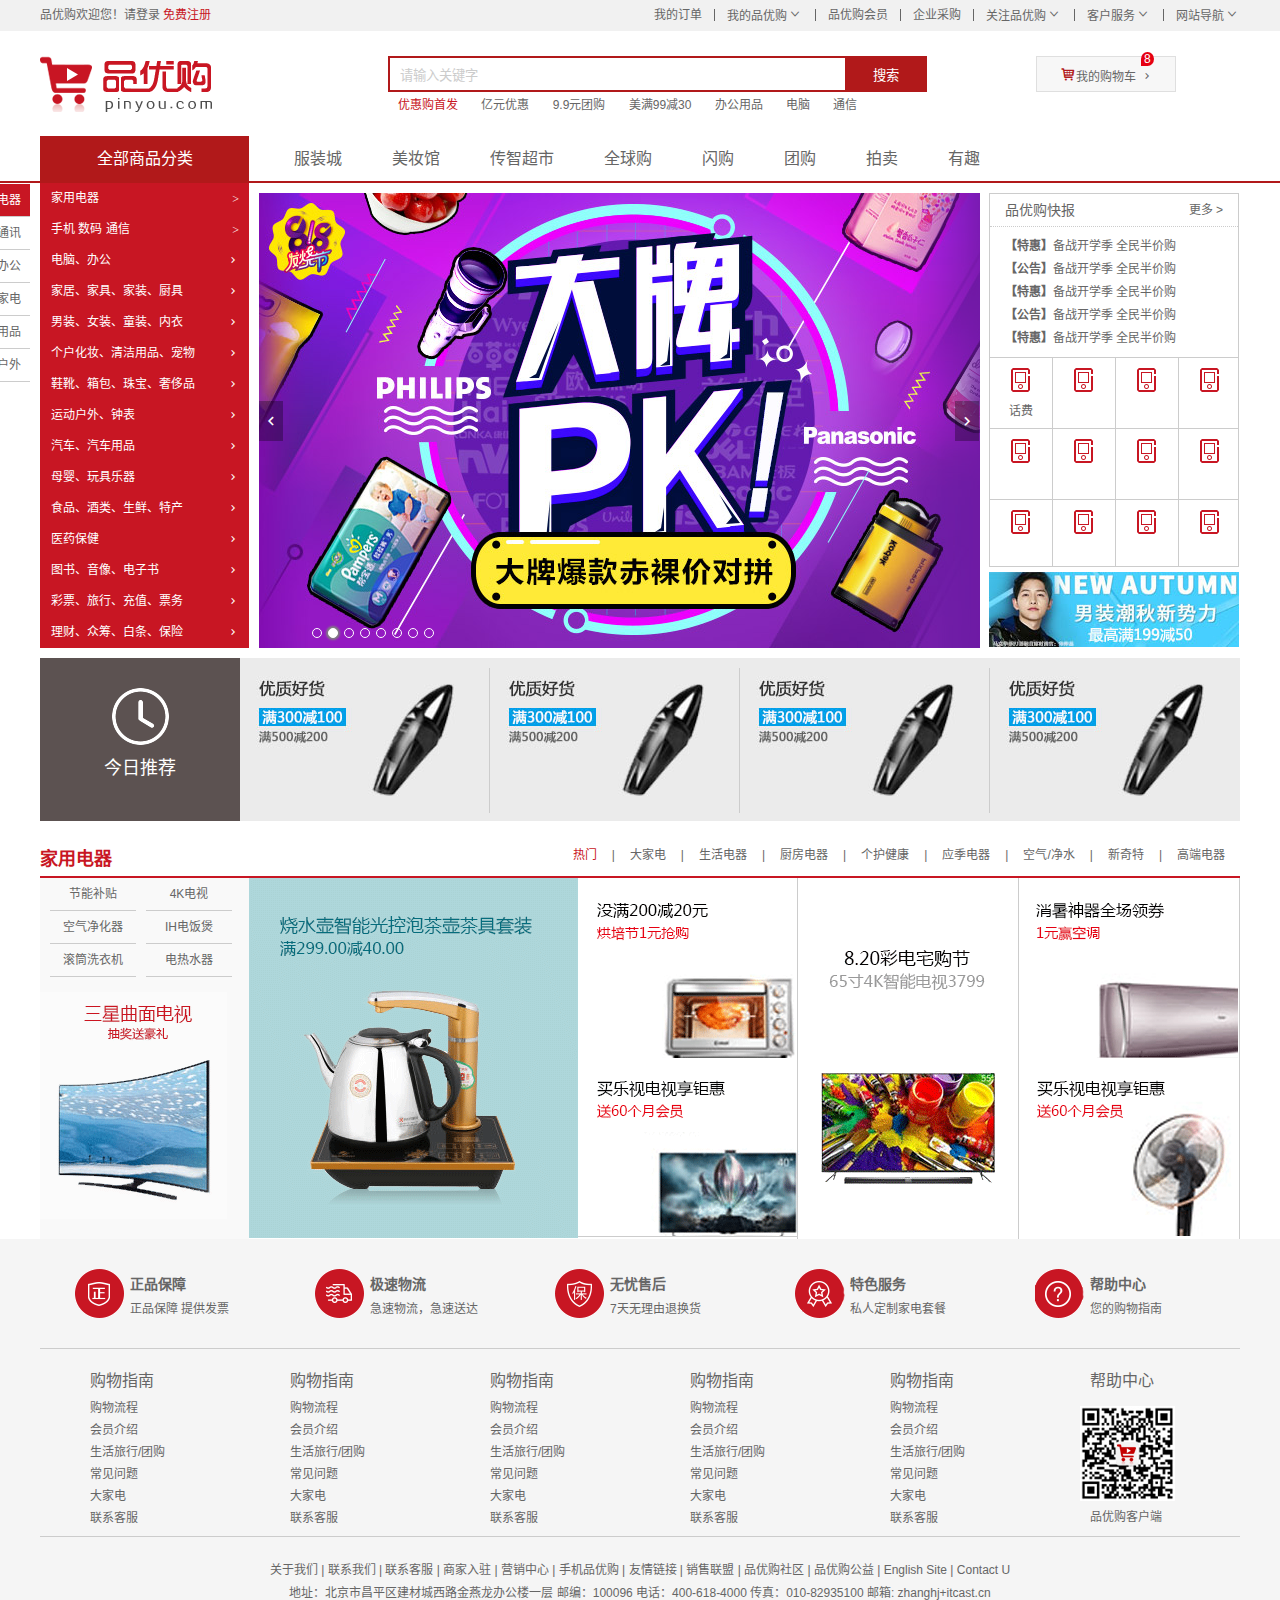
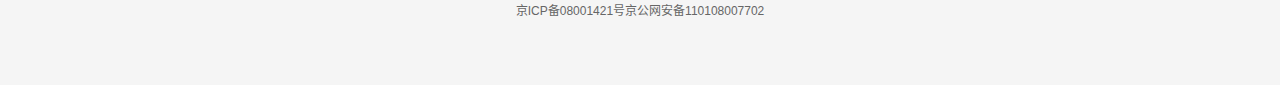
<file: pinyougou/index.html>
<!DOCTYPE html>
<html lang="zh-CN">
<head>
	<meta charset="UTF-8">
	<title>品优购-综合网购首选-正品低价、品质保障、配送及时、轻松购物！</title>
	<meta name="description" content="品优购JD.COM-专业的综合网上购物商城,销售家电、数码通讯、电脑、家居百货、服装服饰、母婴、图书、食品等数万个品牌优质商品.便捷、诚信的服务，为您提供愉悦的网上购物体验!" />
	<meta name="Keywords" content="网上购物,网上商城,手机,笔记本,电脑,MP3,CD,VCD,DV,相机,数码,配件,手表,存储卡,品优购" />
	<link rel="shotcut icon" href="favicon.ico" type="image/x-icn"/>
	<link rel="stylesheet" href="css/common.css">
	<link rel="stylesheet" href="css/base.css">
	<link rel="stylesheet" href="css/index.css">
</head>
<body>
	<!-- 顶部通栏盒子start -->
	<div class="shortcut">
		<div class="w">
			<div class="fl">
				<ul>
					<li>品优购欢迎您！</li>
					<li>
						<a href="#">请登录</a>
						<a href="#" class="style-red">免费注册</a>
					</li>
				</ul>
			</div>
			<div class="fr">
			<ul>
				<li><a href="">我的订单</a></li>
				<li class="spacer"></li>
				<li><a href="">我的品优购<i class="icomoon"></i></a></li>
				<li class="spacer"></li>
				<li><a href="">品优购会员</a></li>
				<li class="spacer"></li>
				<li><a href="">企业采购</a></li>
				<li class="spacer"></li>
				<li><a href="">关注品优购<i class="icomoon"></i></a></li>
				<li class="spacer"></li>
				<li><a href="">客户服务<i class="icomoon"></i></a></li>
				<li class="spacer"></li>
				<li><a href="">网站导航<i class="icomoon"></i></a></li>
			</ul>
			</div>
		</div>
	</div>
	<!-- 顶部通栏盒子end -->

	<!-- header start -->
	<div class="header w">
		<div class="logo">
		<h1><a href="index.html" title="品优购">品优购</a></h1>
		</div>
		<div class="search"></div>
		<div class="hotwords"></div>
		<div class="shopcar">
			<i class="iconmoon"></i>
		</div>
		<div class="search">
			<input type="text" value="请输入关键字">
			<button>搜索</button>
		</div>
		<div class="hotwords">
		<a href="" class="style-red">优惠购首发</a>
		<a href="">亿元优惠</a>
		<a href="">9.9元团购</a>
		<a href="">美满99减30</a>
		<a href="">办公用品</a>
		<a href="">电脑</a>
		<a href="">通信</a>
		</div>
		<div class="shopcar">
		<i class="car"></i>我的购物车<i class="arr"></i>
		<div class="count">8</div>
		</div>
	</div>
	<!-- header end -->

	<!-- nav start -->
	<div class="nav">
		<div class="w">
			<div class="dropdown fl ">
				<div class="dt"> 全部商品分类 </div>
				<div class="dd">
				<ul>
					<li class="menu_item"><a href="#">家用电器</a>  <i> > </i></li>                                           
					<li class="menu_item">
						<a href="list.html">手机</a>
						<a href="#">数码</a>
						<a href="#">通信</a>  
						<i> > </i>
					</li>
					<li class="menu_item"><a href="#">电脑、办公</a>  <i>  </i></li>
					<li class="menu_item"><a href="#">家居、家具、家装、厨具</a>  <i> </i></li>
					<li class="menu_item"><a href="#">男装、女装、童装、内衣</a>  <i> </i></li>
					<li class="menu_item"><a href="#">个户化妆、清洁用品、宠物</a>  <i>  </i></li>
					<li class="menu_item"><a href="">鞋靴、箱包、珠宝、奢侈品</a> <i> </i></li>
					<li class="menu_item"><a href="">运动户外、钟表</a> <i>  </i></li>
					<li class="menu_item"><a href="">汽车、汽车用品</a> <i>  </i></li>
					<li class="menu_item"><a href="">母婴、玩具乐器</a> <i>  </i></li>
					<li class="menu_item"><a href="">食品、酒类、生鲜、特产</a> <i> </i></li>
					<li class="menu_item"><a href="">医药保健</a> <i>  </i></li>
					<li class="menu_item"><a href="">图书、音像、电子书</a> <i>  </i></li>
					<li class="menu_item"><a href="">彩票、旅行、充值、票务</a> <i>  </i></li>
					<li class="menu_item"><a href="">理财、众筹、白条、保险</a> <i>  </i></li>
				</ul>
			</div>
			</div>
			<div class="navitems fl">
				<div class="navitems">
					<ul>
						<li><a href="">服装城</a></li>
						<li><a href="">美妆馆</a></li>
						<li><a href="">传智超市</a></li>
						<li><a href="">全球购</a></li>
						<li><a href="">闪购</a></li>
						<li><a href="">团购</a></li>
						<li><a href="">拍卖</a></li>
						<li><a href="">有趣</a></li>
					</ul>
				</div>
			</div>
		</div>
	</div>
	<!-- nav end -->

	<!-- main start -->
	<div class="w">
		<div class="main">
			<div class="focus fl">
			<div ><a href="" class="arr-l fl"></a></div>
				<ul>
					<li>
						<a href="#"><img src="upload/focus.png" alt=""></a>
					</li>
				</ul>
			<div ><a href="" class="arr-r"></a></div>
			<div class="circle">
				<ul>
					<li></li>
					<li class="current"></li>
					<li></li>
					<li></li>
					<li></li>
					<li></li>
					<li></li>
					<li></li>
				</ul>
			</div>
			</div>
			<div class="newsflash fr">
				<div class="news">
					<div class="news_hd">
						品优购快报
						<a href="#">更多 &gt;</a>
					</div>
					<div class="news_bd">
						<ul>
							<li><strong>【特惠】</strong><a href="">备战开学季 全民半价购</a></li>
							<li><strong>【公告】</strong><a href="">备战开学季 全民半价购</a></li>
							<li><strong>【特惠】</strong><a href="">备战开学季 全民半价购</a></li>
							<li><strong>【公告】</strong><a href="">备战开学季 全民半价购</a></li>
							<li><strong>【特惠】</strong><a href="">备战开学季 全民半价购</a></li>
						</ul>
					</div>
				</div>
				<div class="lifeservice">
					<ul>
					<li><a href="">
							<i class="service_ico"></i>
							<p>话费</p>
						</a></li>
					<li><a href="">
							<span class="hot9"></span>
							<i class="service_ico"></i>
							<p></p>
						</a></li>
					<li><a href="">
							<i class="service_ico"></i>
							<p></p>
						</a></li>
					<li><a href="">
							<i class="service_ico"></i>
							<p></p>
						</a></li>
					<li><a href="">
							<i class="service_ico"></i>
							<p></p>
						</a></li>
					<li><a href="">
							<i class="service_ico"></i>
							<p></p>
						</a></li>
					<li><a href="">
							<i class="service_ico"></i>
							<p></p>
						</a></li>
					<li><a href="">
							<i class="service_ico"></i>
							<p></p>
						</a></li>
					<li><a href="">
							<i class="service_ico"></i>
							<p></p>
						</a></li>
					<li><a href="">
							<i class="service_ico"></i>
							<p></p>
						</a></li>
					<li><a href="">
							<i class="service_ico"></i>
							<p></p>
						</a></li>
					<li><a href="">
							<i class="service_ico"></i>
							<p></p>
						</a></li>
					</ul>
				</div>
				<div class="bargain">
					<img src="upload/bargain.jpg" alt="">
				</div>
			</div>
		</div>
	</div>
	<!-- main end -->

	<!-- recommend start-->
	<div class="w">
		<div class="recommend">
			<div class="recom_hd fl">
				<img src="img/clock.png" alt="">
				<h3>今日推荐</h3>
			</div>
			<div class="recom_bd fr">
				<ul>
					<li><a href="#"><img src="upload/pic.jpg" alt=""></a></li>
					<li><a href="#"><img src="upload/pic.jpg" alt=""></a></li>
					<li><a href="#"><img src="upload/pic.jpg" alt=""></a></li>
					<li class="last"><a href="#"><img src="upload/pic.jpg" alt=""></a></li>
				</ul>
			</div>
		</div>
	</div>
	<!-- recommend end-->

	<!-- floor start-->
	<div class="floor">
		<div class="jiadian w">
			<div class="box-hd">
				<h3>家用电器</h3>
				<div class="tab-list">
					<ul>
						<li><a href="#" class="style-red">热门</a>|</li>
						<li><a href="#">大家电</a>|</li>
						<li><a href="#">生活电器</a>|</li>
						<li><a href="#">厨房电器</a>|</li>
						<li><a href="#">个护健康</a>|</li>
						<li><a href="#">应季电器</a>|</li>
						<li><a href="#">空气/净水</a>|</li>
						<li><a href="#">新奇特</a>|</li>
						<li><a href="#">高端电器</a></li>
					</ul>
				</div>
			</div>
			<div class="box-bd">
				<ul class="tab-con">
					<li class="w209">
						<ul class="tab-con-list">
							<li><a href="">节能补贴</a></li>
							<li><a href="">4K电视</a></li>
							<li><a href="">空气净化器</a></li>
							<li><a href="">IH电饭煲</a></li>
							<li><a href="">滚筒洗衣机</a></li>
							<li><a href="">电热水器</a></li>
						</ul>
						<img src="upload/floor-1-1.png" alt="">
					</li>
					<li class="w329">
						<img src="upload/floor-1-b01.png" alt="">
					</li>
					<li class="w219">
						<div class="tab-con-item">
							<a href="#">
								<img src="upload/floor-1-2.png" alt="">
							</a>
							<a href="">
								<img src="upload/floor-1-3.png" alt="">
							</a>
						</div>
					</li>
					<li class="w220">
						<a href="">
							<img src="upload/floor-1-4.png" alt="">
						</a>
					</li>
					<li class="w220">
						<a href="">
							<img src="upload/floor-1-5.png" alt="">
						</a>
						<a href="">
							<img src="upload/floor-1-6.png" alt="">
						</a>
					</li>
				</ul>
			</div>
		</div>
	</div>
	<!-- floor end-->

	<!-- fixedtool -->
	<div class="fixedtool">
		<ul>
			<li class="curren"><a href="#">家用电器</a></li>
			<li><a href="#">收集通讯</a></li>
			<li><a href="#">电脑办公</a></li>
			<li><a href="#">家具家电</a></li>
			<li><a href="#">生活用品</a></li>
			<li><a href="#">运动户外</a></li>
		</ul>
	</div>
	<!-- fixedtool -->

	<!-- foot start-->
	<div class="footer">
		<div class="w">
			<div class="mod_service">
				<ul>
					<li>
						<i class="mod_service_icon mod_service_zheng"></i>
						<div class="mod_service_tit">
							<h5>正品保障</h5>
							<p>正品保障 提供发票</p>
						</div>
					</li>
					<li>
						<i class="mod_service_icon mod_service_su"></i>
						<div class="mod_service_tit">
							<h5>极速物流</h5>
							<p>急速物流，急速送达</p>
						</div>
					</li>
					<li>
						<i class="mod_service_icon mod_service_shou"></i>
						<div class="mod_service_tit">
							<h5>无忧售后</h5>
							<p>7天无理由退换货</p>
						</div>
					</li>
					<li>
						<i class="mod_service_icon mod_service_te"></i>
						<div class="mod_service_tit">
							<h5>特色服务</h5>
							<p>私人定制家电套餐</p>
						</div>

					</li>
					<li>
						<i class="mod_service_icon mod_service_bang"></i>
						<div class="mod_service_tit">
							<h5>帮助中心</h5>
							<p>您的购物指南</p>
						</div>

					</li>
				</ul>
			</div>
			<div class="mod_help">
				<dl class="mod_help_item">
					<dt>购物指南</dt>
					<dd><a href="">购物流程</a></dd>
					<dd><a href="">会员介绍</a></dd>
					<dd><a href="">生活旅行/团购</a></dd>
					<dd><a href="">常见问题</a></dd>
					<dd><a href="">大家电</a></dd>
					<dd><a href="">联系客服</a></dd>
				</dl>
				<dl class="mod_help_item">
					<dt>购物指南</dt>
					<dd><a href="">购物流程</a></dd>
					<dd><a href="">会员介绍</a></dd>
					<dd><a href="">生活旅行/团购</a></dd>
					<dd><a href="">常见问题</a></dd>
					<dd><a href="">大家电</a></dd>
					<dd><a href="">联系客服</a></dd>
				</dl>
				<dl class="mod_help_item">
					<dt>购物指南</dt>
					<dd><a href="">购物流程</a></dd>
					<dd><a href="">会员介绍</a></dd>
					<dd><a href="">生活旅行/团购</a></dd>
					<dd><a href="">常见问题</a></dd>
					<dd><a href="">大家电</a></dd>
					<dd><a href="">联系客服</a></dd>
				</dl>
				<dl class="mod_help_item">
					<dt>购物指南</dt>
					<dd><a href="">购物流程</a></dd>
					<dd><a href="">会员介绍</a></dd>
					<dd><a href="">生活旅行/团购</a></dd>
					<dd><a href="">常见问题</a></dd>
					<dd><a href="">大家电</a></dd>
					<dd><a href="">联系客服</a></dd>
				</dl>
				<dl class="mod_help_item">
					<dt>购物指南</dt>
					<dd><a href="">购物流程</a></dd>
					<dd><a href="">会员介绍</a></dd>
					<dd><a href="">生活旅行/团购</a></dd>
					<dd><a href="">常见问题</a></dd>
					<dd><a href="">大家电</a></dd>
					<dd><a href="">联系客服</a></dd>
				</dl>
				<dl class="mod_help_item mod_help_app">
					<dt>帮助中心</dt>
					<img src="upload/wx.png" alt="">
					<p>品优购客户端</p>
				</dl>
			</div>
			<div class="mod_copyright">
				<div class="mod_copyright_info">关于我们  |  联系我们  |  联系客服  |  商家入驻  |  营销中心  |  手机品优购  |  友情链接  |  销售联盟  |  品优购社区  |  品优购公益  |  English Site  |  Contact U <br />
				</div>
				地址：北京市昌平区建材城西路金燕龙办公楼一层 邮编：100096 电话：400-618-4000 传真：010-82935100 邮箱: zhanghj+itcast.cn<br />
				京ICP备08001421号京公网安备110108007702
			</div>
		</div>
	</div>
	<!-- foot end-->

</body>
</html>
</file>
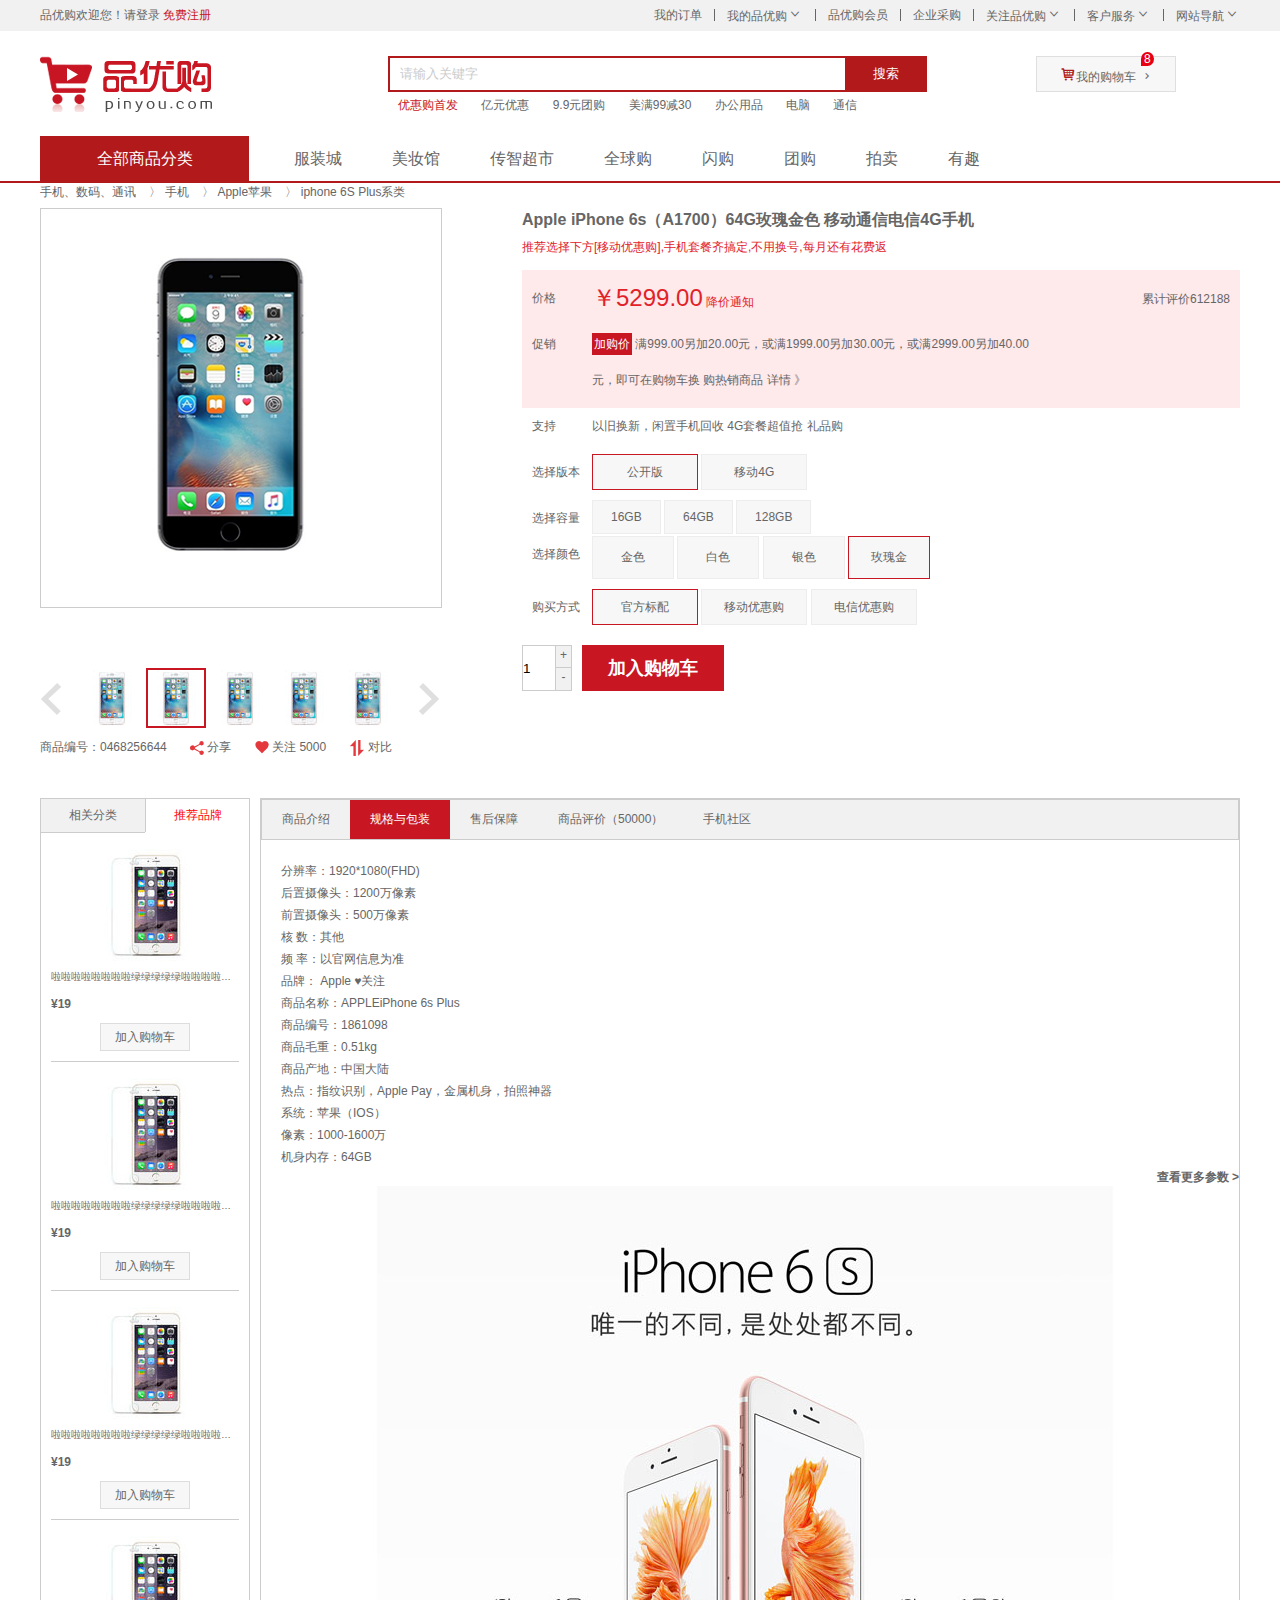
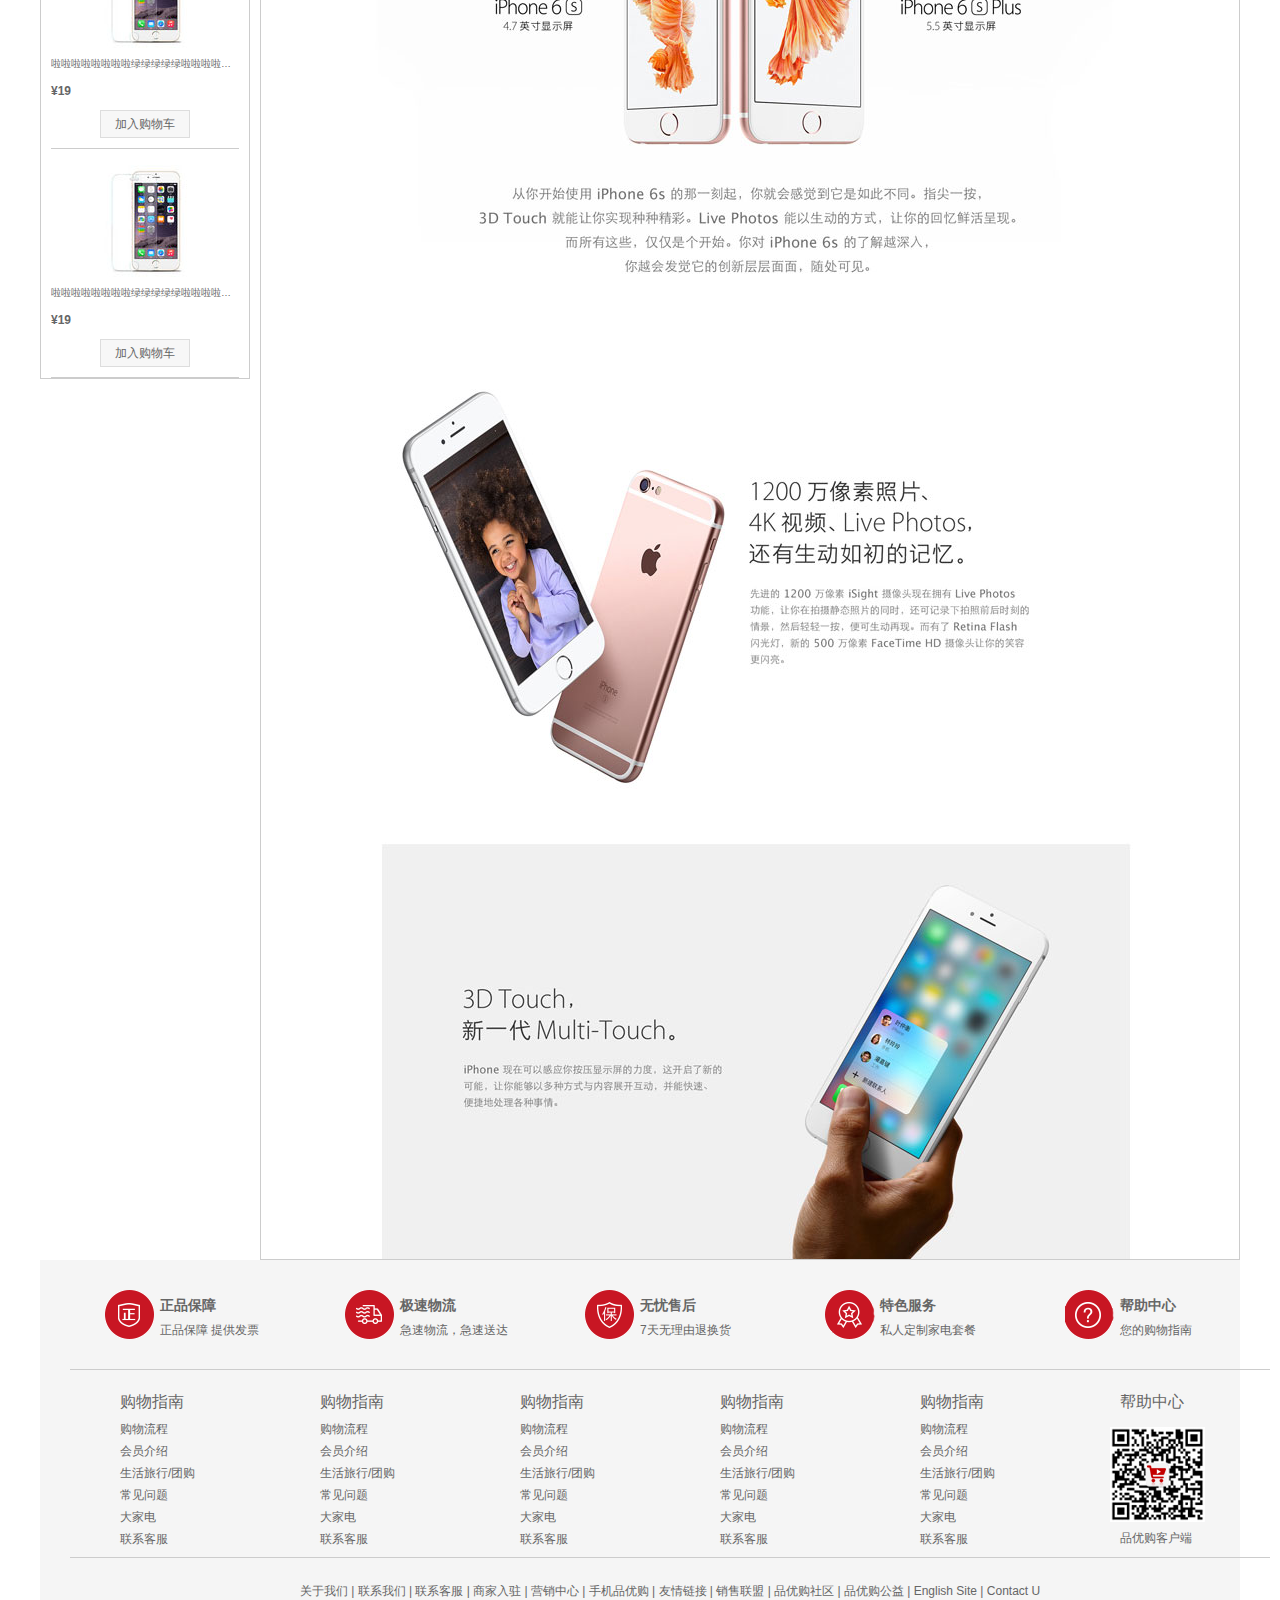
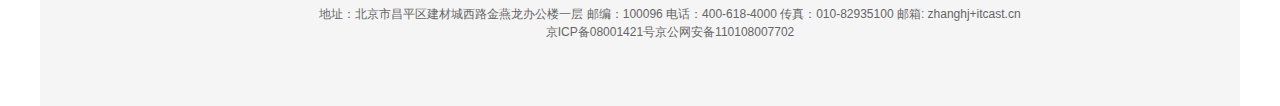
<file: pinyougou/detail.html>
<!DOCTYPE html>
<html lang="en">
<head>
	<meta charset="UTF-8">
	<meta charset="UTF-8">
	<title>手机详情页</title>
	<meta name="description" content="品优购JD.COM-专业的综合网上购物商城,销售家电、数码通讯、电脑、家居百货、服装服饰、母婴、图书、食品等数万个品牌优质商品.便捷、诚信的服务，为您提供愉悦的网上购物体验!" />
	<meta name="Keywords" content="网上购物,网上商城,手机,笔记本,电脑,MP3,CD,VCD,DV,相机,数码,配件,手表,存储卡,品优购" />
	<link rel="shotcut icon" href="favicon.ico" type="image/x-icn"/>
	<link rel="stylesheet" href="css/common.css">
	<link rel="stylesheet" href="css/base.css">
	<link rel="stylesheet" href="css/detail.css">
</head>
<body>
	<!-- 顶部通栏盒子start -->
	<div class="shortcut">
		<div class="w">
			<div class="fl">
				<ul>
					<li>品优购欢迎您！</li>
					<li>
						<a href="#">请登录</a>
						<a href="#" class="style-red">免费注册</a>
					</li>
				</ul>
			</div>
			<div class="fr">
			<ul>
				<li><a href="">我的订单</a></li>
				<li class="spacer"></li>
				<li><a href="">我的品优购<i class="icomoon"></i></a></li>
				<li class="spacer"></li>
				<li><a href="">品优购会员</a></li>
				<li class="spacer"></li>
				<li><a href="">企业采购</a></li>
				<li class="spacer"></li>
				<li><a href="">关注品优购<i class="icomoon"></i></a></li>
				<li class="spacer"></li>
				<li><a href="">客户服务<i class="icomoon"></i></a></li>
				<li class="spacer"></li>
				<li><a href="">网站导航<i class="icomoon"></i></a></li>
			</ul>
			</div>
		</div>
	</div>
	<!-- 顶部通栏盒子end -->

	<!-- header start -->
	<div class="header w">
		<div class="logo">
		<h1><a href="index.html" title="品优购">品优购</a></h1>
		</div>
		<div class="search"></div>
		<div class="hotwords"></div>
		<div class="shopcar">
			<i class="iconmoon"></i>
		</div>
		<div class="search">
			<input type="text" value="请输入关键字">
			<button>搜索</button>
		</div>
		<div class="hotwords">
		<a href="" class="style-red">优惠购首发</a>
		<a href="">亿元优惠</a>
		<a href="">9.9元团购</a>
		<a href="">美满99减30</a>
		<a href="">办公用品</a>
		<a href="">电脑</a>
		<a href="">通信</a>
		</div>
		<div class="shopcar">
		<i class="car"></i>我的购物车<i class="arr"></i>
		<div class="count">8</div>
		</div>
	</div>
	<!-- header end -->
		<!-- nav start -->
	<div class="nav">
		<div class="w">
			<div class="dropdown fl ">
				<div class="dt"> 全部商品分类 </div>
				<div class="dd" style="visibility: hidden">
				<ul>
					<li class="menu_item"><a href="#">家用电器</a>  <i> > </i></li>                                           
					<li class="menu_item">
						<a href="#">手机</a>
						<a href="#">数码</a>
						<a href="#">通信</a>  
						<i> > </i>
					</li>
					<li class="menu_item"><a href="#">电脑、办公</a>  <i>  </i></li>
					<li class="menu_item"><a href="#">家居、家具、家装、厨具</a>  <i> </i></li>
					<li class="menu_item"><a href="#">男装、女装、童装、内衣</a>  <i> </i></li>
					<li class="menu_item"><a href="#">个户化妆、清洁用品、宠物</a>  <i>  </i></li>
					<li class="menu_item"><a href="">鞋靴、箱包、珠宝、奢侈品</a> <i> </i></li>
					<li class="menu_item"><a href="">运动户外、钟表</a> <i>  </i></li>
					<li class="menu_item"><a href="">汽车、汽车用品</a> <i>  </i></li>
					<li class="menu_item"><a href="">母婴、玩具乐器</a> <i>  </i></li>
					<li class="menu_item"><a href="">食品、酒类、生鲜、特产</a> <i> </i></li>
					<li class="menu_item"><a href="">医药保健</a> <i>  </i></li>
					<li class="menu_item"><a href="">图书、音像、电子书</a> <i>  </i></li>
					<li class="menu_item"><a href="">彩票、旅行、充值、票务</a> <i>  </i></li>
					<li class="menu_item"><a href="">理财、众筹、白条、保险</a> <i>  </i></li>
				</ul>
			</div>
			</div>
			<div class="navitems fl">
				<div class="navitems">
					<ul>
						<li><a href="">服装城</a></li>
						<li><a href="">美妆馆</a></li>
						<li><a href="">传智超市</a></li>
						<li><a href="">全球购</a></li>
						<li><a href="">闪购</a></li>
						<li><a href="">团购</a></li>
						<li><a href="">拍卖</a></li>
						<li><a href="">有趣</a></li>
					</ul>
				</div>
			</div>
		</div>
	</div>
	<!-- nav end -->

	<!-- 详情页 -->
	<div class="de_container w">
	<!-- 面包屑导航 -->
		<div class="crumb_wrap">
		<a href="">手机、数码、通讯   </a>
		〉   <a href="">手机   </a>
		〉   <a href="">Apple苹果   </a>
		〉   <a href="">iphone 6S Plus系类 </a>
		</div>
		<!-- 产品介绍 -->
		<div class="product_intro clearfix">
			<div class="preview_wrap fl">
				<div class="preview_img">
					<img src="upload/s3.png" alt="">
				</div>
				<div class="preview_list">
					<ul class="list_item">
						<li>
							<img src="upload/pre.jpg" alt="">
						</li>
						<li class="current">
							<img src="upload/pre.jpg" alt="">
						</li>
						<li>
							<img src="upload/pre.jpg" alt="">
						</li>
						<li>
							<img src="upload/pre.jpg" alt="">
						</li>
						<li>
							<img src="upload/pre.jpg" alt="">
						</li>
					</ul>
					<a href="" class="arrow_next"></a>
					<a href="" class="arrow_prev"></a>
				</div>
				<div class="preview_info">
					<span>商品编号：0468256644</span>
					<a href="#">
					  <i class="share"></i>
						分享
					</a>
					<a href="#">
					  <i class="collect"></i>
						关注 5000
					</a>
					<a href="#">
					<i class="compare"></i>
						对比
					</a>
				</div>
			</div>
			<div class="itemInfo_wrap fr">
				<div class="sku_name">
					Apple iPhone 6s（A1700）64G玫瑰金色 移动通信电信4G手机
				</div>
				<div class="news">
					推荐选择下方[移动优惠购],手机套餐齐搞定,不用换号,每月还有花费返
				</div>
				<div class="summary">
					<dl class="summary_price">
						<dt>价格</dt>
						<dd>
						<i class="price">￥5299.00</i>
						<a href="">降价通知</a>
						<div class="remark">累计评价612188</div>
						</dd>
					</dl>
					<dl class="summary_promotion">
						<dt>促销</dt>
						<dd>
						<em>加购价</em>
							满999.00另加20.00元，或满1999.00另加30.00元，或满2999.00另加40.00元，即可在购物车换
							购热销商品  详情 》
						</dd>
					</dl>
					<dl class="summary_support">
						<dt>支持</dt>
						<dd>以旧换新，闲置手机回收  4G套餐超值抢  礼品购</dd>
					</dl>
					<dl class="choose_version">
						<dt>选择版本</dt>
						<dd>
							<a href="javascript:;" class="current">公开版</a>
							<a href="javascript:;">移动4G</a>
						</dd>
					</dl>
					<dl class="choose_ml">
						<dt>选择容量</dt>
						<dd>
							<a href="javascript:;" class="current">16GB</a>
							<a href="javascript:;">64GB</a>
							<a href="javascript:;">128GB</a>
						</dd>
					</dl>
					<dl class="choose_color">
						<dt>选择颜色</dt>
						<dd>
							<a href="javascript:;">金色</a>
							<a href="javascript:;">白色</a>
							<a href="javascript:;">银色</a>
							<a href="javascript:;" class="current">玫瑰金</a>
						</dd>
					</dl>
					<dl class="choose_version">
						<dt>购买方式</dt>
						<dd>
							<a href="javascript:;" class="current">
								官方标配
							</a>
							<a href="javascript:;">移动优惠购</a>
							<a href="javascript:;">电信优惠购</a>
						</dd>
					</dl>
					<div class="choose_btns">
						<div class="choose_amount">
						<input type="text" value="1">
						<a href="javascript:;" class="add">+</a>
						<a href="javascript:;" class="reduce">-</a>
						</div>
						<a href="#" class="addcar">加入购物车</a>
					</div>
				</div>
		</div>
		</div>
		<!-- 产品详情页 -->
		<div class="product_detail clearfix">
			<div class="aside fl">
				<div class="tab_list">
					<ul>
						<li class="first_tab">相关分类</li>
						<li class="secend_tab current">推荐品牌</li>
					</ul>
				</div>
				<div class="tab_con">
					<ul>
						<li><img src="upload/aside_img.jpg" alt="">
						<h5>啦啦啦啦啦啦啦啦绿绿绿绿绿啦啦啦啦啦啦啦啦</h5>
						<div class="aside_price">¥19</div>
						<a href="#">加入购物车</a>
						</li>
						<li><img src="upload/aside_img.jpg" alt="">
						<h5>啦啦啦啦啦啦啦啦绿绿绿绿绿啦啦啦啦啦啦啦啦</h5>
						<div class="aside_price">¥19</div>
						<a href="#">加入购物车</a>
						</li>
						<li><img src="upload/aside_img.jpg" alt="">
						<h5>啦啦啦啦啦啦啦啦绿绿绿绿绿啦啦啦啦啦啦啦啦</h5>
						<div class="aside_price">¥19</div>
						<a href="#">加入购物车</a>
						</li>
						<li><img src="upload/aside_img.jpg" alt="">
						<h5>啦啦啦啦啦啦啦啦绿绿绿绿绿啦啦啦啦啦啦啦啦</h5>
						<div class="aside_price">¥19</div>
						<a href="#">加入购物车</a>
						</li>
						<li><img src="upload/aside_img.jpg" alt="">
						<h5>啦啦啦啦啦啦啦啦绿绿绿绿绿啦啦啦啦啦啦啦啦</h5>
						<div class="aside_price">¥19</div>
						<a href="#">加入购物车</a>
						</li>
					</ul>
				</div>
			</div>
			<div class="detail fr">
				<div class="detail_tab_list">
					<ul>
						<li>商品介绍</li>
						<li class="current">规格与包装</li>
						<li>售后保障</li>
						<li>商品评价（50000）</li>
						<li>手机社区</li>
					</ul>
				</div>
				<div class="detail_tab_con">
					<div class="item">
						<ul class="item_info">
							<li>分辨率：1920*1080(FHD)</li>
							<li>后置摄像头：1200万像素</li>
							<li>前置摄像头：500万像素</li>
							<li>核      数：其他</li>
							<li>频      率：以官网信息为准</li>
							<li>品牌： Apple ♥关注</li>
							<li>商品名称：APPLEiPhone 6s Plus</li>
							<li>商品编号：1861098</li>
							<li>商品毛重：0.51kg</li>
							<li>商品产地：中国大陆</li>
							<li>热点：指纹识别，Apple Pay，金属机身，拍照神器</li>
							<li>系统：苹果（IOS）</li>
							<li>像素：1000-1600万</li>
							<li>机身内存：64GB</li>
						</ul>
						<p><a href="#" class="more">查看更多参数 &gt;</a></p>
						<img src="upload/detail_img1.jpg" alt="">
						<img src="upload/detail_img2.jpg" alt="">
						<img src="upload/detail_img3.jpg" alt="">
					</div>
				</div>
			</div>
		</div>

	<!-- 详情页 -->

	<!-- foot start-->
	<div class="footer">
		<div class="w">
			<div class="mod_service">
				<ul>
					<li>
						<i class="mod_service_icon mod_service_zheng"></i>
						<div class="mod_service_tit">
							<h5>正品保障</h5>
							<p>正品保障 提供发票</p>
						</div>
					</li>
					<li>
						<i class="mod_service_icon mod_service_su"></i>
						<div class="mod_service_tit">
							<h5>极速物流</h5>
							<p>急速物流，急速送达</p>
						</div>
					</li>
					<li>
						<i class="mod_service_icon mod_service_shou"></i>
						<div class="mod_service_tit">
							<h5>无忧售后</h5>
							<p>7天无理由退换货</p>
						</div>
					</li>
					<li>
						<i class="mod_service_icon mod_service_te"></i>
						<div class="mod_service_tit">
							<h5>特色服务</h5>
							<p>私人定制家电套餐</p>
						</div>

					</li>
					<li>
						<i class="mod_service_icon mod_service_bang"></i>
						<div class="mod_service_tit">
							<h5>帮助中心</h5>
							<p>您的购物指南</p>
						</div>

					</li>
				</ul>
			</div>
			<div class="mod_help">
				<dl class="mod_help_item">
					<dt>购物指南</dt>
					<dd><a href="">购物流程</a></dd>
					<dd><a href="">会员介绍</a></dd>
					<dd><a href="">生活旅行/团购</a></dd>
					<dd><a href="">常见问题</a></dd>
					<dd><a href="">大家电</a></dd>
					<dd><a href="">联系客服</a></dd>
				</dl>
				<dl class="mod_help_item">
					<dt>购物指南</dt>
					<dd><a href="">购物流程</a></dd>
					<dd><a href="">会员介绍</a></dd>
					<dd><a href="">生活旅行/团购</a></dd>
					<dd><a href="">常见问题</a></dd>
					<dd><a href="">大家电</a></dd>
					<dd><a href="">联系客服</a></dd>
				</dl>
				<dl class="mod_help_item">
					<dt>购物指南</dt>
					<dd><a href="">购物流程</a></dd>
					<dd><a href="">会员介绍</a></dd>
					<dd><a href="">生活旅行/团购</a></dd>
					<dd><a href="">常见问题</a></dd>
					<dd><a href="">大家电</a></dd>
					<dd><a href="">联系客服</a></dd>
				</dl>
				<dl class="mod_help_item">
					<dt>购物指南</dt>
					<dd><a href="">购物流程</a></dd>
					<dd><a href="">会员介绍</a></dd>
					<dd><a href="">生活旅行/团购</a></dd>
					<dd><a href="">常见问题</a></dd>
					<dd><a href="">大家电</a></dd>
					<dd><a href="">联系客服</a></dd>
				</dl>
				<dl class="mod_help_item">
					<dt>购物指南</dt>
					<dd><a href="">购物流程</a></dd>
					<dd><a href="">会员介绍</a></dd>
					<dd><a href="">生活旅行/团购</a></dd>
					<dd><a href="">常见问题</a></dd>
					<dd><a href="">大家电</a></dd>
					<dd><a href="">联系客服</a></dd>
				</dl>
				<dl class="mod_help_item mod_help_app">
					<dt>帮助中心</dt>
					<img src="upload/wx.png" alt="">
					<p>品优购客户端</p>
				</dl>
			</div>
			<div class="mod_copyright">
				<div class="mod_copyright_info">关于我们  |  联系我们  |  联系客服  |  商家入驻  |  营销中心  |  手机品优购  |  友情链接  |  销售联盟  |  品优购社区  |  品优购公益  |  English Site  |  Contact U <br />
				</div>
				地址：北京市昌平区建材城西路金燕龙办公楼一层 邮编：100096 电话：400-618-4000 传真：010-82935100 邮箱: zhanghj+itcast.cn<br />
				京ICP备08001421号京公网安备110108007702
			</div>
		</div>
	</div>
	<!-- foot end-->
</body>
</html>
</file>
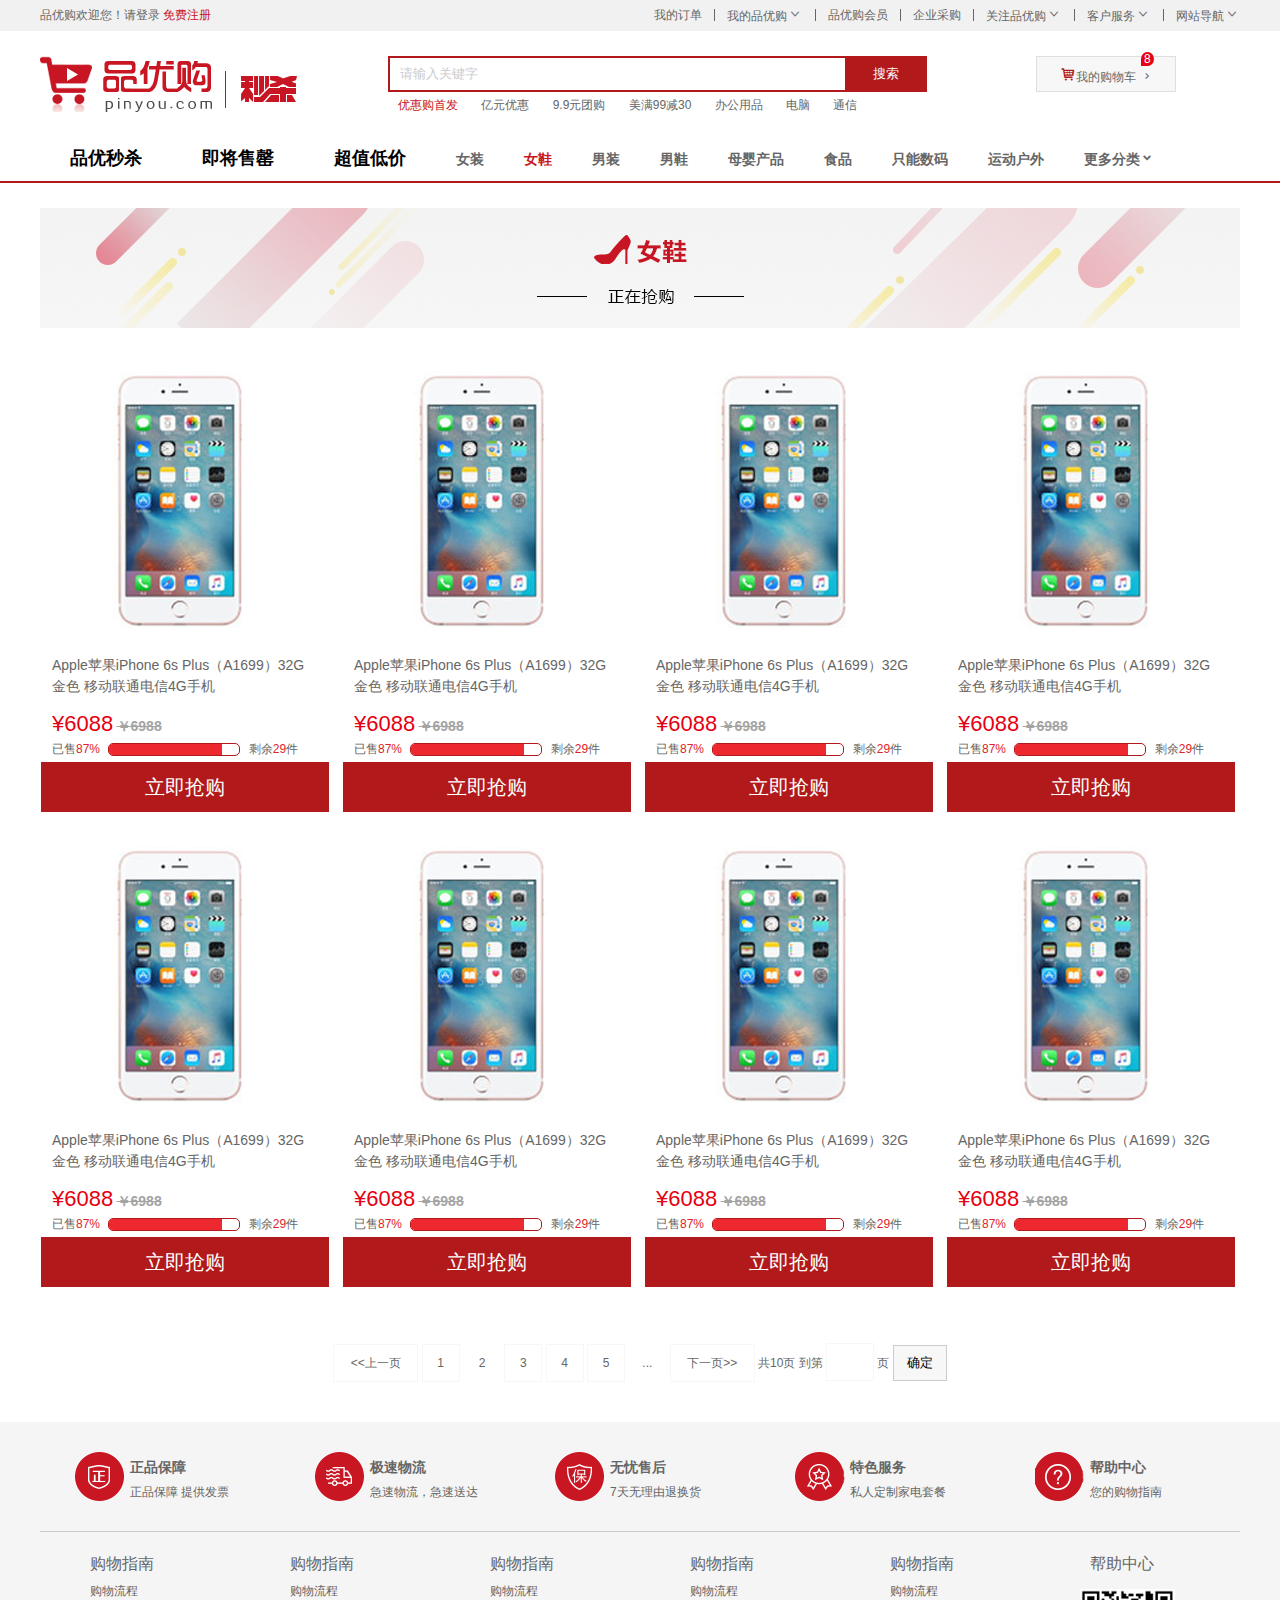
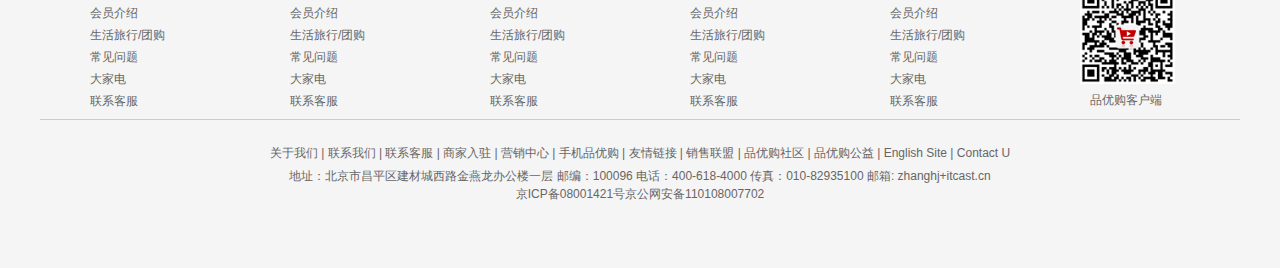
<file: pinyougou/list.html>
<!DOCTYPE html>
<html lang="en">
<head>
	<meta charset="UTF-8">
	<title>列表页-手机页面！</title>
	<meta name="description" content="品优购JD.COM-专业的综合网上购物商城,销售家电、数码通讯、电脑、家居百货、服装服饰、母婴、图书、食品等数万个品牌优质商品.便捷、诚信的服务，为您提供愉悦的网上购物体验!" />
	<meta name="Keywords" content="网上购物,网上商城,手机,笔记本,电脑,MP3,CD,VCD,DV,相机,数码,配件,手表,存储卡,品优购" />
	<link rel="shotcut icon" href="favicon.ico" type="image/x-icn"/>
	<link rel="stylesheet" href="css/common.css">
	<link rel="stylesheet" href="css/base.css">
	<link rel="stylesheet" href="css/list.css">
</head>
<body>
		<!-- 顶部通栏盒子start -->
	<div class="shortcut">
		<div class="w">
			<div class="fl">
				<ul>
					<li>品优购欢迎您！</li>
					<li>
						<a href="#">请登录</a>
						<a href="#" class="style-red">免费注册</a>
					</li>
				</ul>
			</div>
			<div class="fr">
			<ul>
				<li><a href="">我的订单</a></li>
				<li class="spacer"></li>
				<li><a href="">我的品优购<i class="icomoon"></i></a></li>
				<li class="spacer"></li>
				<li><a href="">品优购会员</a></li>
				<li class="spacer"></li>
				<li><a href="">企业采购</a></li>
				<li class="spacer"></li>
				<li><a href="">关注品优购<i class="icomoon"></i></a></li>
				<li class="spacer"></li>
				<li><a href="">客户服务<i class="icomoon"></i></a></li>
				<li class="spacer"></li>
				<li><a href="">网站导航<i class="icomoon"></i></a></li>
			</ul>
			</div>
		</div>
	</div>
	<!-- 顶部通栏盒子end -->

	<!-- header start -->
	<div class="header w">
		<div class="logo">
		<h1><a href="index.html" title="品优购">品优购</a></h1>
		</div>
		<div class="sk">
			<img src="upload/secKill_03.png" alt="">
		</div>
		<div class="search"></div>
		<div class="hotwords"></div>
		<div class="shopcar">
			<i class="iconmoon"></i>
		</div>
		<div class="search">
			<input type="text" value="请输入关键字">
			<button>搜索</button>
		</div>
		<div class="hotwords">
		<a href="" class="style-red">优惠购首发</a>
		<a href="">亿元优惠</a>
		<a href="">9.9元团购</a>
		<a href="">美满99减30</a>
		<a href="">办公用品</a>
		<a href="">电脑</a>
		<a href="">通信</a>
		</div>
		<div class="shopcar">
		<i class="car"></i>我的购物车<i class="arr"></i>
		<div class="count">8</div>
		</div>
	</div>
	<!-- header end -->

	<!-- nav start -->
	<div class="nav">
		<div class="w">
		<div class="sk_list">
			<ul>
				<li><a href="">品优秒杀</a></li>
				<li><a href="">即将售罄</a></li>
				<li><a href="">超值低价</a></li>
			</ul>
		</div>
		<div class="sk_con fl">
			<ul>
				<li><a href="">女装</a></li>
				<li><a href="" class="style-red">女鞋</a></li>
				<li><a href="">男装</a></li>
				<li><a href="">男鞋</a></li>
				<li><a href="">母婴产品</a></li>
				<li><a href="">食品</a></li>
				<li><a href="">只能数码</a></li>
				<li><a href="">运动户外</a></li>
				<li><a href="">更多分类</a></li>
			</ul>
		</div>
		</div>
	</div>
	<!-- nav end -->

	<!-- 列表页出内容区域 -->
	<div class="sk_container w">
		<div class="sk_hd">
			<img src="upload/bg_03.png" alt="">
		</div>
		<div class="sk_bd clearfix">
			<ul>
			<a href="detail.html">
				<li class="sk_goods">
					<div class="sk_goods_hd">
						<img src="upload/mobile.jpg" alt="">
						<h5 class="sk_goods_title">Apple苹果iPhone 6s Plus（A1699）32G 	金色 移动联通电信4G手机
						</h5>
						<p class="sk_goods_price">
							<em>¥6088</em>
							<del>￥6988</del>
						</p>
						<div class="sk_goods_progress">
							已售<i>87%</i>
							<div class="bar">
							<div class="bar-in"></div>
							</div>
							剩余<em>29</em>件
						</div>
					</div>
					<a href="" class="sk_goods_buy">立即抢购</a>
					</a>
				</li>
				<li class="sk_goods">
					<div class="sk_goods_hd">
						<img src="upload/mobile.jpg" alt="">
						<h5 class="sk_goods_title">Apple苹果iPhone 6s Plus（A1699）32G 	金色 移动联通电信4G手机
						</h5>
						<p class="sk_goods_price">
							<em>¥6088</em>
							<del>￥6988</del>
						</p>
						<div class="sk_goods_progress">
							已售<i>87%</i>
							<div class="bar">
							<div class="bar-in"></div>
							</div>
							剩余<em>29</em>件
						</div>
					</div>
					<a href="" class="sk_goods_buy">立即抢购</a>
				</li>
				<li class="sk_goods">
					<div class="sk_goods_hd">
						<img src="upload/mobile.jpg" alt="">
						<h5 class="sk_goods_title">Apple苹果iPhone 6s Plus（A1699）32G 	金色 移动联通电信4G手机
						</h5>
						<p class="sk_goods_price">
							<em>¥6088</em>
							<del>￥6988</del>
						</p>
						<div class="sk_goods_progress">
							已售<i>87%</i>
							<div class="bar">
							<div class="bar-in"></div>
							</div>
							剩余<em>29</em>件
						</div>
					</div>
					<a href="" class="sk_goods_buy">立即抢购</a>
				</li>
				<li class="sk_goods">
					<div class="sk_goods_hd">
						<img src="upload/mobile.jpg" alt="">
						<h5 class="sk_goods_title">Apple苹果iPhone 6s Plus（A1699）32G 	金色 移动联通电信4G手机
						</h5>
						<p class="sk_goods_price">
							<em>¥6088</em>
							<del>￥6988</del>
						</p>
						<div class="sk_goods_progress">
							已售<i>87%</i>
							<div class="bar">
							<div class="bar-in"></div>
							</div>
							剩余<em>29</em>件
						</div>
					</div>
					<a href="" class="sk_goods_buy">立即抢购</a>
				</li>
				<li class="sk_goods">
					<div class="sk_goods_hd">
						<img src="upload/mobile.jpg" alt="">
						<h5 class="sk_goods_title">Apple苹果iPhone 6s Plus（A1699）32G 	金色 移动联通电信4G手机
						</h5>
						<p class="sk_goods_price">
							<em>¥6088</em>
							<del>￥6988</del>
						</p>
						<div class="sk_goods_progress">
							已售<i>87%</i>
							<div class="bar">
							<div class="bar-in"></div>
							</div>
							剩余<em>29</em>件
						</div>
					</div>
					<a href="" class="sk_goods_buy">立即抢购</a>
				</li>
				<li class="sk_goods">
					<div class="sk_goods_hd">
						<img src="upload/mobile.jpg" alt="">
						<h5 class="sk_goods_title">Apple苹果iPhone 6s Plus（A1699）32G 	金色 移动联通电信4G手机
						</h5>
						<p class="sk_goods_price">
							<em>¥6088</em>
							<del>￥6988</del>
						</p>
						<div class="sk_goods_progress">
							已售<i>87%</i>
							<div class="bar">
							<div class="bar-in"></div>
							</div>
							剩余<em>29</em>件
						</div>
					</div>
					<a href="" class="sk_goods_buy">立即抢购</a>
				</li>
				<li class="sk_goods">
					<div class="sk_goods_hd">
						<img src="upload/mobile.jpg" alt="">
						<h5 class="sk_goods_title">Apple苹果iPhone 6s Plus（A1699）32G 	金色 移动联通电信4G手机
						</h5>
						<p class="sk_goods_price">
							<em>¥6088</em>
							<del>￥6988</del>
						</p>
						<div class="sk_goods_progress">
							已售<i>87%</i>
							<div class="bar">
							<div class="bar-in"></div>
							</div>
							剩余<em>29</em>件
						</div>
					</div>
					<a href="" class="sk_goods_buy">立即抢购</a>
				</li>
				<li class="sk_goods">
					<div class="sk_goods_hd">
						<img src="upload/mobile.jpg" alt="">
						<h5 class="sk_goods_title">Apple苹果iPhone 6s Plus（A1699）32G 	金色 移动联通电信4G手机
						</h5>
						<p class="sk_goods_price">
							<em>¥6088</em>
							<del>￥6988</del>
						</p>
						<div class="sk_goods_progress">
							已售<i>87%</i>
							<div class="bar">
							<div class="bar-in"></div>
							</div>
							剩余<em>29</em>件
						</div>
					</div>
					<a href="" class="sk_goods_buy">立即抢购</a>
				</li>
			</ul>
		</div>
	</div>

	<!-- page start-->
	<div class="page">
		<span class="page_num">
			<a href="" class="pn_prev">&lt;&lt;上一页</a>
			<a href="">1</a>
			<a href="" class="current">2</a>
			<a href="">3</a>
			<a href="">4</a>
			<a href="">5</a>
			<a href="" class="current">...</a>
			<a href="" class="pn_next">下一页&gt;&gt;</a>
		</span>
		<span class="page_skip">
			共10页 到第
			<input type="text">
			页
			<button>确定</button>
		</span>
	</div>
	<!-- page end-->

	<!-- foot start-->
	<div class="footer">
		<div class="w">
			<div class="mod_service">
				<ul>
					<li>
						<i class="mod_service_icon mod_service_zheng"></i>
						<div class="mod_service_tit">
							<h5>正品保障</h5>
							<p>正品保障 提供发票</p>
						</div>
					</li>
					<li>
						<i class="mod_service_icon mod_service_su"></i>
						<div class="mod_service_tit">
							<h5>极速物流</h5>
							<p>急速物流，急速送达</p>
						</div>
					</li>
					<li>
						<i class="mod_service_icon mod_service_shou"></i>
						<div class="mod_service_tit">
							<h5>无忧售后</h5>
							<p>7天无理由退换货</p>
						</div>
					</li>
					<li>
						<i class="mod_service_icon mod_service_te"></i>
						<div class="mod_service_tit">
							<h5>特色服务</h5>
							<p>私人定制家电套餐</p>
						</div>

					</li>
					<li>
						<i class="mod_service_icon mod_service_bang"></i>
						<div class="mod_service_tit">
							<h5>帮助中心</h5>
							<p>您的购物指南</p>
						</div>

					</li>
				</ul>
			</div>
			<div class="mod_help">
				<dl class="mod_help_item">
					<dt>购物指南</dt>
					<dd><a href="">购物流程</a></dd>
					<dd><a href="">会员介绍</a></dd>
					<dd><a href="">生活旅行/团购</a></dd>
					<dd><a href="">常见问题</a></dd>
					<dd><a href="">大家电</a></dd>
					<dd><a href="">联系客服</a></dd>
				</dl>
				<dl class="mod_help_item">
					<dt>购物指南</dt>
					<dd><a href="">购物流程</a></dd>
					<dd><a href="">会员介绍</a></dd>
					<dd><a href="">生活旅行/团购</a></dd>
					<dd><a href="">常见问题</a></dd>
					<dd><a href="">大家电</a></dd>
					<dd><a href="">联系客服</a></dd>
				</dl>
				<dl class="mod_help_item">
					<dt>购物指南</dt>
					<dd><a href="">购物流程</a></dd>
					<dd><a href="">会员介绍</a></dd>
					<dd><a href="">生活旅行/团购</a></dd>
					<dd><a href="">常见问题</a></dd>
					<dd><a href="">大家电</a></dd>
					<dd><a href="">联系客服</a></dd>
				</dl>
				<dl class="mod_help_item">
					<dt>购物指南</dt>
					<dd><a href="">购物流程</a></dd>
					<dd><a href="">会员介绍</a></dd>
					<dd><a href="">生活旅行/团购</a></dd>
					<dd><a href="">常见问题</a></dd>
					<dd><a href="">大家电</a></dd>
					<dd><a href="">联系客服</a></dd>
				</dl>
				<dl class="mod_help_item">
					<dt>购物指南</dt>
					<dd><a href="">购物流程</a></dd>
					<dd><a href="">会员介绍</a></dd>
					<dd><a href="">生活旅行/团购</a></dd>
					<dd><a href="">常见问题</a></dd>
					<dd><a href="">大家电</a></dd>
					<dd><a href="">联系客服</a></dd>
				</dl>
				<dl class="mod_help_item mod_help_app">
					<dt>帮助中心</dt>
					<img src="upload/wx.png" alt="">
					<p>品优购客户端</p>
				</dl>
			</div>
			<div class="mod_copyright">
				<div class="mod_copyright_info">关于我们  |  联系我们  |  联系客服  |  商家入驻  |  营销中心  |  手机品优购  |  友情链接  |  销售联盟  |  品优购社区  |  品优购公益  |  English Site  |  Contact U <br />
				</div>
				地址：北京市昌平区建材城西路金燕龙办公楼一层 邮编：100096 电话：400-618-4000 传真：010-82935100 邮箱: zhanghj+itcast.cn<br />
				京ICP备08001421号京公网安备110108007702
			</div>
		</div>
	</div>
	<!-- foot end-->
</body>
</html>
</file>
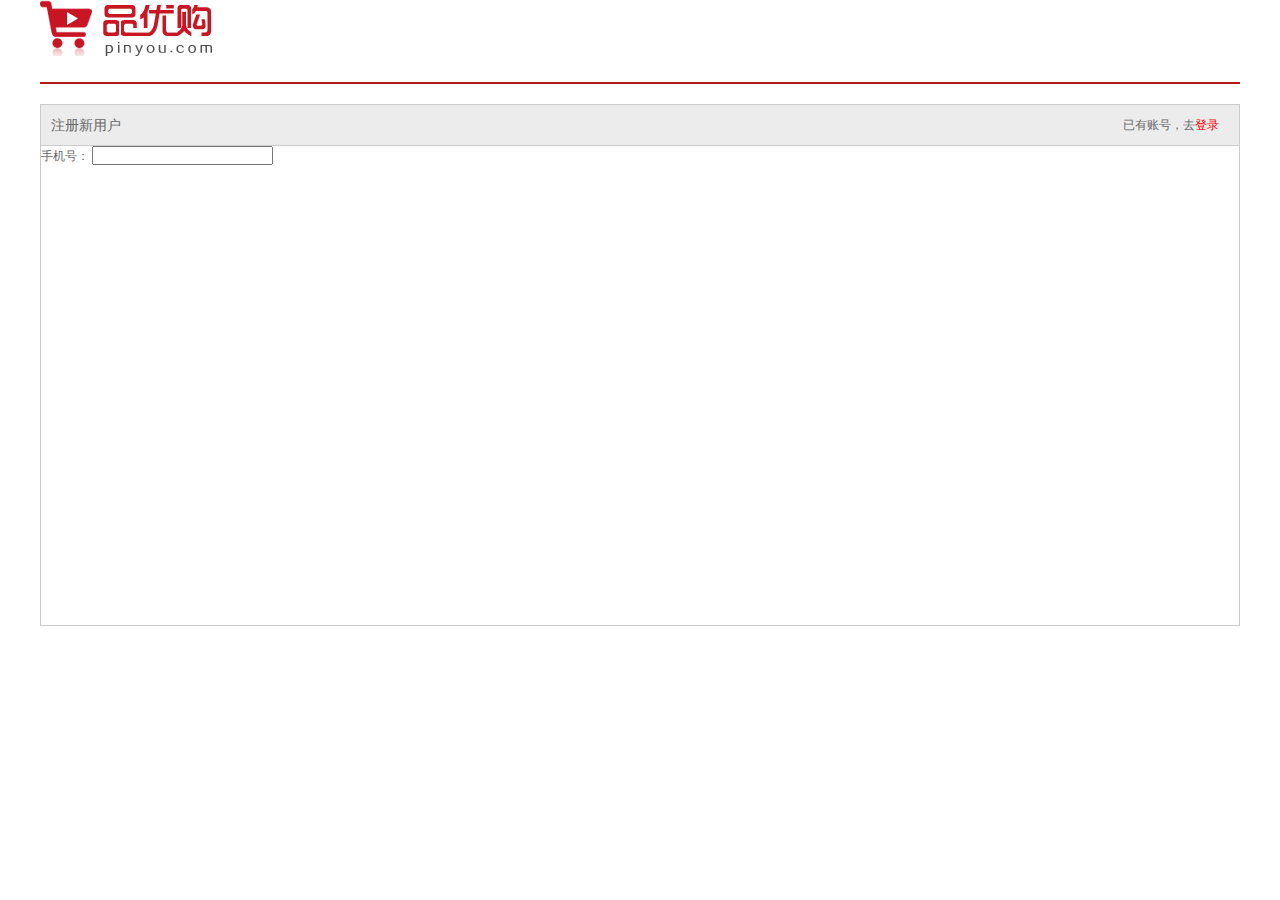
<file: pinyougou/register.html>
<!DOCTYPE html>
<html lang="en">
<head>
	<meta charset="UTF-8">
	<title>Document</title>
	<link rel="stylesheet" href="css/base.css">
	<link rel="stylesheet" href="css/register.css">
</head>
<body>
	<div class="w">
		<div class="header">
			<div class="logo">
				<a href="index.html">
					<img src="img/logo.png" alt="">
				</a>
			</div>
		</div>
		<div class="registerarea">
			<h3>注册新用户
			<em>已有账号，去<a href="">登录</a></em>
			</h3>
			<div class="ref_form">
				<ul>
					<li>
						<label for="">手机号：</label>
						<input type="text">
						<span></span>
					</li>
				</ul>
			</div>
		</div>
	</div>
</body>
</html>
</file>
<file: pinyougou/css/common.css>
.fl {
	float: left;
}
.fr {
	float: right;
}
@font-face {
    font-family: 'icomoon';
    src:  url('../fonts/icomoon.eot?7kkyc2');
    src:  url('../fonts/icomoon.eot?7kkyc2#iefix') format('embedded-opentype'),
    url('../fonts/icomoon.ttf?7kkyc2') format('truetype'),
    url('../fonts/icomoon.woff?7kkyc2') format('woff'),
    url('../fonts/icomoon.svg?7kkyc2#icomoon') format('svg');
  font-weight: normal;
  font-style: normal;
}
.fr .icomoon {
	font-family: 'icomoon';
	font-size: 16px;
	line-height: 26px;
}
/*版心*/
.w {
	width: 1200px;
	margin: 0 auto;
}
.style-red{
  color: #c81623;
}
/* 小竖线 */
.spacer {
  width: 1px;
  height: 12px;
  background-color: #666;
  margin: 9px 12px;
}

.shortcut {
  height: 31px;
  background-color: #f1f1f1;
  line-height: 31px;
}
.shortcut li {
  float: left;
}

.header {
  position: relative;
  height: 105px;
}
.logo {
  position: absolute;
  left: 0;
  top: 25px;
  width: 175px;
  height: 56px;
}
.logo a {
  overflow: hidden;
  display: block;
  width: 175px;
  height: 56px;
  background: url(../img/logo.png);
  text-indent: -9999px;
  /* 优化logo,h1里放LOGO，隐藏“品优购”或者font-size=0; */
}
.search {
  position: absolute;
  top:25px;
  left: 348px;
}
.search input {
  float: left;
  width: 435px;
  height: 12px;
  border:2px solid #b1191a;
  border-right: 0;
  color: #ccc;
  padding: 10px;
}
.search button {
  float:left;
  background-color: #b1191a;
  width: 82px;
  height: 36px;
  border: 0;
  color:#fff;
}
.hotwords {
  position: absolute;
  top:65px;
  left: 348px;
}
.hotwords a {
  font-size: 12px;
  margin: 0 10px;
}

.shopcar {
  position: absolute;
  top: 25px;
  right: 64px;
  width: 138px;
  height: 34px;
  line-height: 34px;
  text-align: center;
  border: 1px solid #dfdfdf;
  background-color: #f7f7f7;
}
.car {
  font-family: 'icomoon';
  font-size: 16px;
  color: #b1191a;
}
.arr {
  font-family: "icomoon";
  margin-left: 5px;
}
.count {
  position: absolute;
  top: -5px;
  left: 104px;
  background-color: #e60012;
  line-height: 14px;
  color: #fff;
  height: 14px;
  padding:0 3px;
  border-radius: 50%;
  border-bottom-left-radius: 0;
}
.nav {
  height: 45px;
  border-bottom: 2px solid #b1191a;
}
.dropdown {
  width: 209px;
  height: 45px;
  background-color: #b1191a;
}
.dropdown .dt{
  height: 100%;
  background-color: #b1191a;
  font-size: 16px;
  color: #fff;
  text-align: center;
  line-height: 45px;
}
.dropdown .dd {
  height: 465px;
  background-color: #c81623;
  margin-top: 2px;
}
.menu_item {
  height: 31px;
  line-height: 31px;
  margin-left: 1px;
  padding:0 10px;
  transition: all .5s;
}
.menu_item a{
  font-style: 14px;
  color:#fff;
}
.menu_item:hover {
  margin-left: 20px;
  background-color: #fff;
}
.menu_item:hover a{
  color: #b1191a;
}
.menu_item i {
  font-family: 'icomoon';
  float: right;
  color: #fff;
}
.navitems li {
  float: left;
}
.navitems a {
  display: block;
  height: 45px;
  line-height: 45px;
  padding: 0 25px;
  font-size: 16px;
}
.navitems {
  margin-left: 10px;
}

.footer {
  height: 386px;
  background-color: #f5f5f5;
  padding: 30px;
}
.mod_service {
  height: 79px;
  border-bottom: 1px solid #ccc;
}
.mod_service li {
  float: left;
  width: 240px;
  height: 79px;
}

.mod_service_icon {
  float: left;
  width: 50px;
  height: 50px;
  background: url(../img/icons.png) no-repeat;
  margin-left: 35px;
}
.mod_service_zheng {
  background-position:  -253px -3px;
}
.mod_service_tit {
  float: left;
  margin-left: 5px;
}
.mod_service_tit h5 {
  margin: 5px 0;
  font-size: 14px;
}
.mod_service_tit p {
  font-size: 12px;
}
.mod_service_su {
  background-position: -253px -54px;
}
.mod_service_shou{
  background-position: -253px -105px;
}
.mod_service_te{
  background-position: -253px -159px;
}
.mod_service_bang{
  background-position: -253px -210px;
}
.mod_help {
  height: 187px;
  border-bottom: 1px solid #ccc;
}
.mod_help_item {
  float: left;
  width: 150px;
  padding: 20px 0 0 50px;
}

.mod_help_item dd {
  height: 22px;
  font-size: 12px;
}
.mod_help_item dt {
  font-size: 16px;
  height: 30px;
}
.mod_help_app img{
  margin:7px 0;
  margin-left:-10px;
}
.mod_copyright {
  margin-top: 20px;
  text-align: center;
}
.mod_copyright_info {
  line-height: 27px;
}
</file>
<file: pinyougou/css/base.css>
﻿/*清除元素默认的内外边距  */
* {
    margin: 0;
    padding: 0
}
/*让所有斜体 不倾斜*/
em,
i {
    font-style: normal;
}
/*去掉列表前面的小点*/
li {
    list-style: none;
}
/*图片没有边框   去掉图片底侧的空白缝隙*/
img {
    border: 0;  /*ie6*/
    vertical-align: middle;
}
/*让button 按钮 变成小手*/
button {
    cursor: pointer;
}
/*取消链接的下划线*/
a {
    color: #666;
    text-decoration: none;
}

a:hover {
    color: #e33333;
}

button,
input {
    font-family: 'Microsoft YaHei', 'Heiti SC', tahoma, arial, 'Hiragino Sans GB', \\5B8B\4F53, sans-serif;
    /*取消轮廓线 蓝色的*/
    outline: none;
}

body {
    background-color: #fff;
    font: 12px/1.5 'Microsoft YaHei', 'Heiti SC', tahoma, arial, 'Hiragino Sans GB', \\5B8B\4F53, sans-serif;
    color: #666
}

.hide,
.none {
    display: none;
}
/*清除浮动*/
.clearfix:after {
    visibility: hidden;
    clear: both;
    display: block;
    content: ".";
    height: 0
}

.clearfix {
    *zoom: 1
}
</file>
<file: pinyougou/css/index.css>
.main{
	width: 980px;
	height: 455px;
	margin-left: 219px;
	margin-top: 10px;
}
.focus {
	position: relative;
	width: 720px;
	height: 455px;
}
.newsflash {
	width: 250px;
	height: 455px;
}
.arr-l,
.arr-r {
	position: absolute;
	top:50%;
	margin-top: -20px;
	width: 24px;
	height: 40px;
	background-color: rgba(0, 0, 0, .3);
	text-align: center;
	line-height: 40px;
	color: #fff;
	font-family: 'icomoon';
	font-size: 18px;
}
.arr-r {
	right: 0;
}
.circle {
	position: absolute;
	bottom: 10px;
	left: 50px;
}
.circle li {
	float: left;
	width: 8px;
	height: 8px;
	border-radius: 50%;
	margin: 0 3px;
	border: 1px solid #fff;
	cursor: pointer;
}
.current {
	background-color: #fff;
	box-shadow: 0px 0px 2px 2px gray;
}
.news {
	height: 163px;
	border: 1px solid #ccc;
}
.lifeservice {
	height: 208px;
	border:1px solid #ccc;
	border-top:0;
}
.bargain {
	width: 250px;
	height: 75px;
	margin-top: 5px;
}
.news_hd {
	height: 32px;
	line-height: 32px;
	font-size: 14px;
	border-bottom: 1px dotted #ccc;
	padding-left: 15px;
}
.news_hd a{
	float: right;
	font-size: 12px;
	padding-right: 15px;
}

.news_bd {
	padding: 10px 0 0 15px;
}
.news_bd li {
	height: 23px;
}
.lifeservice {
	overflow: hidden;
}
.lifeservice ul {
	width: 252px;
}
.lifeservice li {
	position: relative;
	float: left;
	width: 62px;
	height: 70px;
	border-right: 1px solid #ccc;
	border-bottom: 1px solid #ccc;
}
.lifeservice li a {
	display: block;
	overflow: hidden;
	height: 100%;
}
.lifeservice li p{
	text-align: center;
}
.service_ico {
	display: block;
	width: 24px;
	height: 24px;
	margin: 10px auto;
	background:url(../img/icons.png) no-repeat -17px -16px;
}
.hot {
	position: absolute;
	right: 0;
	top:0;
	width: 12px;
	height: 15px;
	background: url(../img/jian.jpg) no-repeat;
}

.recommend {
	height: 163px;
	margin-top: 10px;
}
.recom_hd {
	width: 200px;
	height: 163px;
	text-align: center;
	background-color: #5c5251;
}
.recom_bd {
	width: 1000px;
	height: 163px;
	background-color: #ebebeb;
}
.recom_hd img {
	margin: 30px 0 10px 0;
}
.recom_hd h3 {
	font-size: 18px;
	color: #fff;
	font-weight: normal;
}
.recom_bd li {
	float: left;
	width: 249px;
	height: 145px;
	border-right: 1px solid #ccc;
	margin-top: 10px;
}
.recom_bd .last {
	border-right: 0;
}
.box-hd {
	height: 30px;
	margin-top: 25px;
	border-bottom: 2px solid #c81623;
}
.box-hd h3 {
	float: left;
	font-size: 18px;
	color: #c81623;
}
.tab-list {
	float: right;
	height: 30px;
}
.tab-list li {
	float: left;
}
.tab-list li a{
	margin: 0 15px;
}
.box-bd {
	height: 361px;
}
.box-bd li {
	overflow: hidden;
	float: left;
	height: 361px;
}
.w209 {
	width: 209px;
	background-color: #f9f9f9;
}
.w329 {
	width: 329px;
}
.w220 {
	width: 220px;
	border-right: 1px solid #ccc;
}
.w219 {
	width: 219px;
	border-right: 1px solid #ccc;
}
.tab-con-item {
	border-bottom: 1px solid #ccc;
}
.tab-con-list {
	overflow: hidden;
	margin-bottom: 15px;
}
.tab-con-list li{
	float: left;
	width: 86px;
	height: 32px;
	line-height: 32px;
	text-align: center;
	margin-left: 10px;
	border-bottom: 1px solid #ccc;
}

.fixedtool {
	position: fixed;
	top: 184px;
	left: 50%;
	margin-left:-676px;
	width: 66px;
	height: 340px;
	background-color: #fff;
}
.fixedtool li {
	height: 32px;
	line-height: 32px;
	text-align: center;
	font-size: 12px;
	border-bottom: 1px solid #ccc;
}
.fixedtool .curren {
	background-color:#c81623;
}
.fixedtool .curren a {
	color: #fff;
}
.box-bd img {
	transition: all .2s;
}
.box-bd img:hover{
	margin-left: 8px;
}
</file>
<file: pinyougou/css/detail.css>
.crumb_wrap {
	height: 25px;
}
.crumb_wrap a{
	margin-right: 10px;
}
.preview_wrap {
	width: 400px;
	height: 590px;
}
.itemInfo_wrap {
	width: 718px;
}
.preview_img img {
	height:398px;
	border: 1px solid #ccc;
}
.preview_img img {
	width: 100%;
}
.preview_list {
	position: relative;
	height: 60px;
	margin-top: 60px;
}
.list_item {
	width: 320px;
	height: 60px;
	margin: 0 auto;
}
.list_item li {
	float: left;
	width: 56px;
	height: 56px;
	border: 2px solid transparent;
	margin: 0 2px;
}
.list_item .current {
	border-color: #c81623;
}

.preview_info {
	margin-top: 10px;
	font-size: 12px;
	color: #666;
}
.preview_info a{
	margin-left: 20px;
	font-size: 12px;
	color: #666;
}

.preview_info a:hover {
	color: #E3393C;
}
.preview_info i {
	vertical-align: middle;
}
.preview_info .share {
	display: inline-block;
	width: 14px;
	height: 14px;
	background:  url(../img/sprite.png) -46px -24px no-repeat;
}

.preview_info .collect {
	display: inline-block;
	width: 14px;
	height: 13px;
	background: url(../img/sprite.png) -44px -40px no-repeat;
}

.preview_info .compare {
	display: inline-block;
	width: 15px;
	height: 16px;
	background: url(../img/sprite.png) -30px -24px no-repeat;
}


.arrow_prev,
.arrow_next {
	position: absolute;
	top:15px;
	width: 22px;
	height: 32px;
	background-color: rgba(0, 0, 0, .2);
}
.arrow_prev {
	left:0;
	background: url(../img/arrow-prev.png) no-repeat;
}
.arrow_next {
	right:0;
	background: url(../img/arrow-next.png) no-repeat;
}

.sku_name {
	height: 30px;
	font-size: 16px;
	font-weight: 700;
}
.news {
	height: 32px;
	color: #e12228;
}
.summary_price,
.summary_promotion{
	position: relative;
	padding: 10px 0;
	background-color: #fee9eb;
}
.summary dl {
	overflow: hidden;
}
.summary dt {
	width: 60px;
	padding-left: 10px;
	line-height: 36px;
}
.summary dt,
.summary dd {
	float: left;
}
.price {
	font-size: 24px;
	color: #e12228;
}
.summary_price a {
	color: #e12228;
}
.remark {
	position: absolute;
	right: 10px;
	top:20px;
}
.summary_promotion {
	padding-top: 0;
}
.summary_promotion dd {
	width: 450px;
	line-height: 36px;
}
.summary_promotion em {
	display: inline-block;
	width: 40px;
	height: 22px;
	background-color: #c81623;
	text-align: center;
	line-height: 22px;
	color: #fff;
}
.summary_support dd {
	line-height: 36px;
}
.choose_version,
.choose_type {
	margin: 10px 0;
}
 
.choose_version a,
.choose_type a,
.choose_ml a {
	display: inline-block;
	height: 32px;
	padding: 0 12px;
	background-color: #f7f7f7;
	border: 1px solid #ededed;
	text-align: center;
	line-height: 32px;
}
.choose_ml a{
	height: 32px;
	padding: 0 18px;
}
.choose_color a {
	display: inline-block;
	width: 80px;
	height: 41px;
	line-height: 41px;
	text-align: center;
	background-color: #f7f7f7;
	border: 1px solid #ededed;
}
.choose_color a.current {
	border-color: #c81623;
}
.choose_color a {
	display: inline-block;
	width: 80px;
	height: 41px;
	background-color: #f7f7f7;
	border:1px solid #ededed;
}

.choose_version a{
	display: inline-block;
	width: 80px;
	height: 34px;
	line-height: 34px;
	text-align: center;
	background-color: #f7f7f7;
	border: 1px solid #ededed;
}
.choose_version a.current {
	border-color: #c81623;
}

.choose_amount {
	position: relative;
	float: left;
	width: 50px;
	height: 46px;
	background-color: pink;
}
.choose_amount input {
	width: 33px;
	height: 44px;
	border:1px solid #ccc;
}
.choose_btns {
	margin-top: 20px;
}
.addcar {
	float: left;
	margin-left: 10px;
	width: 142px;
	height: 46px;
	background-color: #c81623;
	text-align: center;
	line-height: 46px;
	font-size: 18px;
	color: #fff;
	font-weight: 700;
}
.add,
.reduce {
	position: absolute;
	right: 0;
	width: 15px;
	height: 22px;
	border: 1px solid #ccc;
	background-color: #f1f1f1;
	text-align: center;
}
.add {
	top: 0;
}
.reduce {
	bottom: 0;
	cursor:not-allowed;
}
.aside {
	width: 208px;
	border: 1px solid #ccc;
}
.detail {
	width: 978px;
	border: 1px solid #ccc;
}

.tab_list {
	overflow: hidden;
	height: 34px;
}
.tab_list li {
	float: left;
	background-color: #f1f1f1;
	border-bottom: 1px solid #ccc;
	height: 33px;
	text-align: center;
	line-height: 33px;
}

.tab_list .current {
	background-color: #fff;
	color: red;
	border-bottom: 0;
}
.first_tab {
	width: 104px;
}
.secend_tab {
	width: 103px;
	border-left: 1px solid #ccc;
}
.tab_con {
	padding: 0 10px;
}
.tab_con li {
	border-bottom: 1px solid #ccc;
}
.tab_con li h5 {
	white-space: nowrap;
	overflow: hidden;
	text-overflow: ellipsis;
	font-weight: normal;
}
.aside_price {
	font-weight: 700;
	margin: 10px 0;
}
.tab_con a {
	display: block;
	width: 88px;
	height: 26px;
	text-align: center;
	line-height: 26px;
	background-color: #f7f7f7;
	border: 1px solid #dddddd;
	margin: 10px auto;
}
.detail_tab_list {
	height: 39px;
	border: 1px solid #ccc;
	background-color: #f1f1f1;
}
.detail_tab_list li {
	float: left;
	height: 39px;
	line-height: 39px;
	padding: 0 20px;
	text-align: center;
	cursor: pointer;
}
.detail_tab_list .current {
	background-color: #c81623;
	color: #fff;
}
.item_info {
	padding: 20px 0 0 20px;
}
.item_info li {
	line-height: 22px;
}
.more {
	float: right;
	font-weight: 700;
}
</file>
<file: pinyougou/css/list.css>
.sk {
	position: absolute;
	top:40px;
	left: 185px;
	height: 32px;
	border-left: 1px solid #b1191a;
	padding: 5px 0 0 15px;
}
.sk_list li{
	float: left;
	line-height: 45px;
	margin: 0 30px;
}
.sk_list a {
	font-size: 18px;
	font-weight: 700;
	color: #000;
}
.sk_list a:hover {
	color: #c81523;
}
.sk_con li {
	float: left;
	line-height: 45px;
	margin: 0 20px;
}
.sk_con a {
	font-size: 14px;
	font-weight: 700;
	font-family: 'icomoon';
}
.sk_hd{
	margin-top: 25px;
}
.sk_bd {
	margin-top: 25px;
	width: 1212px;
}
.sk_goods {
	position: relative;
	float: left;
	width: 288px;
	height: 458px;
	border:1px solid transparent;
	margin:0 12px 15px 0;
}
.sk_goods .sk_goods_hd {
	height: 408px;
	border: 1px solid transparent;
}
.sk_goods:hover {
	border: 1px solid #e60012;
}
.sk_goods_title {
	font-size: 14px;
	color: #666;
	font-weight: normal;
	padding: 10px;
}
.sk_goods_price {
	padding: 0 10px;
}
.sk_goods_price em {
	font-size: 22px;
	color: #e60012;
}
.sk_goods_price del {
	font-size: 14px;
	font-weight: 700;
	color: #a4a4a4;
}
.sk_goods_progress {
	padding: 0 10px;
}
.bar {
	overflow: hidden;
	display: inline-block;
	width: 130px;
	height: 11px;
	border: 1px solid #b1191a;
	vertical-align: middle;
	margin: 0 5px;
	border-radius: 5px;
}
.bar-in {
	width: 87%;
	height: 11px;
	background-color: #ed282e;
}
.sk_goods_progress i,
.sk_goods_progress em {
	color: #e12228;
}

.sk_goods_buy {
	position: absolute;
	bottom: 0;
	left: 0;
	width: 100%;
	height: 50px;
	line-height: 50px;
	text-align: center;
	font-size: 20px;
	color: #fff;
	background-color: #b1191a;
}
.page {
	margin: 40px 0;
	text-align: center;
}
.page_num a{
	display: inline-block;
	width: 36px;
	height: 36px;
	line-height: 36px;
	border: 1px solid #f7f7f7;
}
.page_num .pn_prev,
.page_num .pn_next{
	width: 83px;
}
.page_num .current {
	border: 1px solid transparent;
	background-color: transparent;
}
.page_skip input {
	width: 46px;
	height: 36px;
	border: 1px solid #f7f7f7;
	text-align: center;
	transition: all 0.2s 0.2s;
}
.page_skip input:focus {
	width: 88px;
	border: 1px solid skyblue;
}
.page_skip button {
	width: 54px;
	height: 36px;
	border: 1px solid #ccc;
	background-color: #f7f7f7;
}
</file>
<file: pinyougou/css/register.css>
.w {
	width: 1200px;
	margin: auto;
}
.header {
	height: 82px;
	border-bottom:2px solid #b1191a;
}
.registerarea {
	height: 520px;
	border: 1px solid #ccc;
	margin-top: 20px
}
.registerarea h3 {
	display: block;
	height: 40px;
	border-bottom: 1px solid #ccc;
	background-color: #ececec;
	line-height: 40px;
	font-weight: normal;
	padding:0 10px;
}
.registerarea em {
	float: right;
	margin-right: 10px;
	font-size: 12px;
}
.registerarea a {
	color: red;
}
</file>
